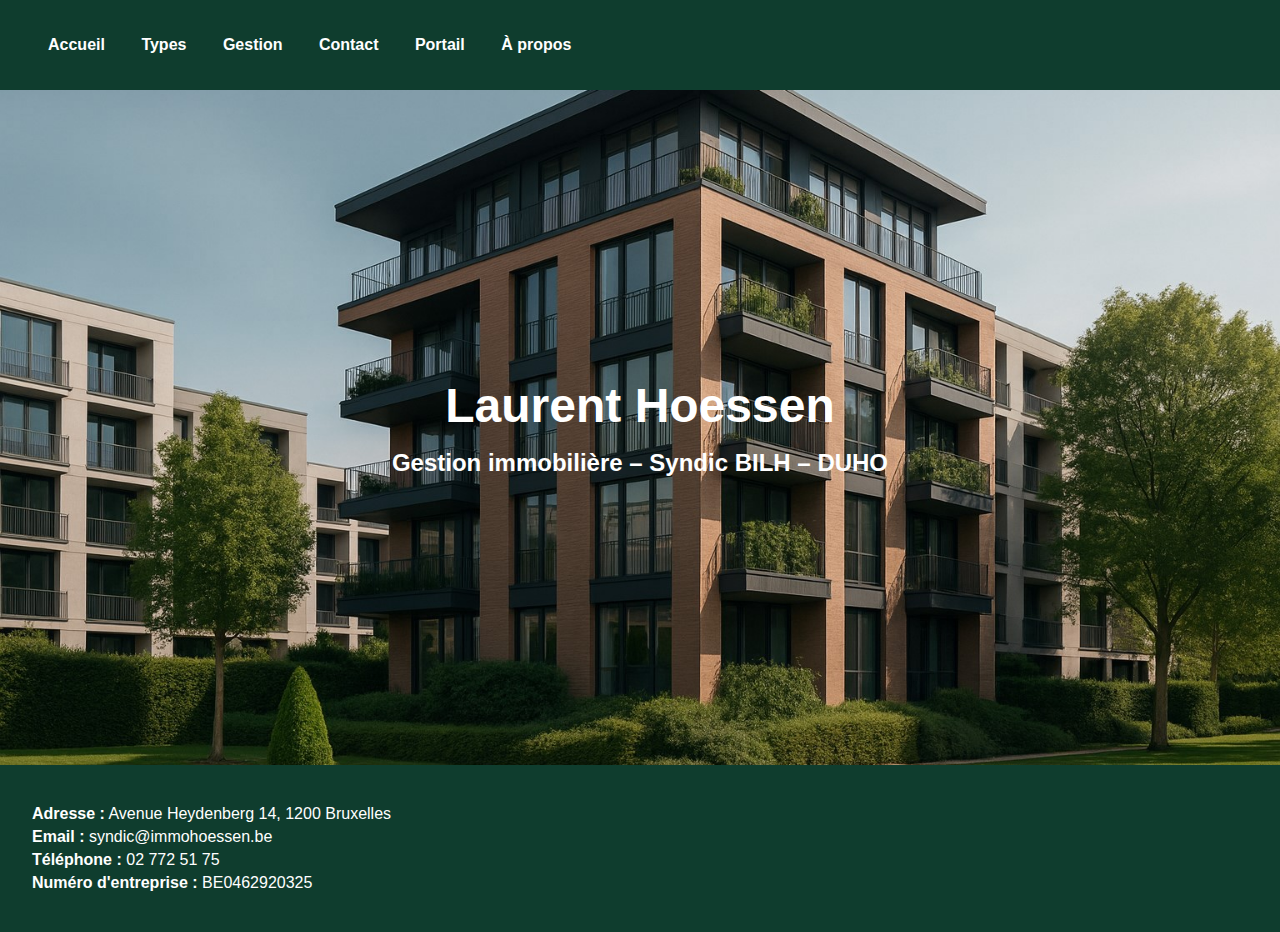
<file: index.html>
<!DOCTYPE html>
<html lang="fr">
<head>
  <meta charset="UTF-8">
  <meta name="viewport" content="width=device-width, initial-scale=1.0">
  <title>Accueil - Syndic Laurent Hoessen</title>
  <link rel="stylesheet" href="style.css">
  <style>
    body, html {
      margin: 0;
      padding: 0;
      height: 100%;
      font-family: Arial, sans-serif;
      background-color: white;
      color: white;
    }
    header {
      height: 10vh;
      background-color: #0f3d2e;
      display: flex;
      align-items: center;
      justify-content: space-between;
      padding: 0 2rem;
    }
    nav a {
      color: white;
      text-decoration: none;
      margin: 0 1rem;
      font-weight: bold;
    }
    .hero {
      height: 75vh;
      background-image: url('img/cover-plain2.jpg');
      background-size: cover;
      background-position: center;
      display: flex;
      flex-direction: column;
      align-items: center;
      justify-content: center;
      text-align: center;
    }
    .hero h1 {
      font-size: 3rem;
      margin: 0;
      color: white;
    }
    .hero h2 {
      font-size: 1.5rem;
      margin: 1rem 0 0;
      color: white;
    }
    footer {
      height: 15vh;
      background-color: #0f3d2e;
      color: white;
      display: flex;
      align-items: center;
      justify-content: space-between;
      padding: 1rem 2rem;
    }
    .footer-info {
      max-width: 60%;
    }
    .footer-info p {
      margin: 0.3rem 0;
    }
    .footer-map iframe {
      border: 0;
    }
    @media (max-width: 768px) {
      .footer-info {
        max-width: 100%;
      }
      .footer-map {
        display: none;
      }
    }
  </style>
</head>
<body>
  <header>
    <nav>
      <a href="index.html">Accueil</a>
      <a href="types.html">Types</a>
      <a href="gestion.html">Gestion</a>
      <a href="contacts.html">Contact</a>
      <a href="portail.html">Portail</a>
      <a href="apropos.html">À propos</a>
    </nav>
  </header>

  <section class="hero">
    <h1>Laurent Hoessen</h1>
    <h2>Gestion immobilière – Syndic BILH – DUHO</h2>
  </section>

    <footer>
    <div class="footer-info">
      <p><strong>Adresse :</strong> Avenue Heydenberg 14, 1200 Bruxelles</p>
      <p><strong>Email :</strong> syndic@immohoessen.be</p>
      <p><strong>Téléphone :</strong> 02 772 51 75</p>
      <p><strong>Numéro d'entreprise :</strong> BE0462920325</p>
    </div>
    <div class="footer-map">
      <iframe src="https://www.google.com/maps/embed?pb=!1m18!1m12!1m3!1d2519.1292243983067!2d4.429784376831809!3d50.85920757168085!2m3!1f0!2f0!3f0!3m2!1i1024!2i768!4f13.1!3m3!1m2!1s0x47c3dbdbba2b8e27%3A0x6f144d7bb3a45d88!2sAvenue%20Heydenberg%2014%2C%201200%20Woluwe-Saint-Lambert!5e0!3m2!1sfr!2sbe!4v1690308371045!5m2!1sfr!2sbe" width="300" height="100%" allowfullscreen="" loading="lazy" referrerpolicy="no-referrer-when-downgrade"></iframe>
    </div>
  </footer>

    </div>
  </footer>
</body>
</html>
</file>
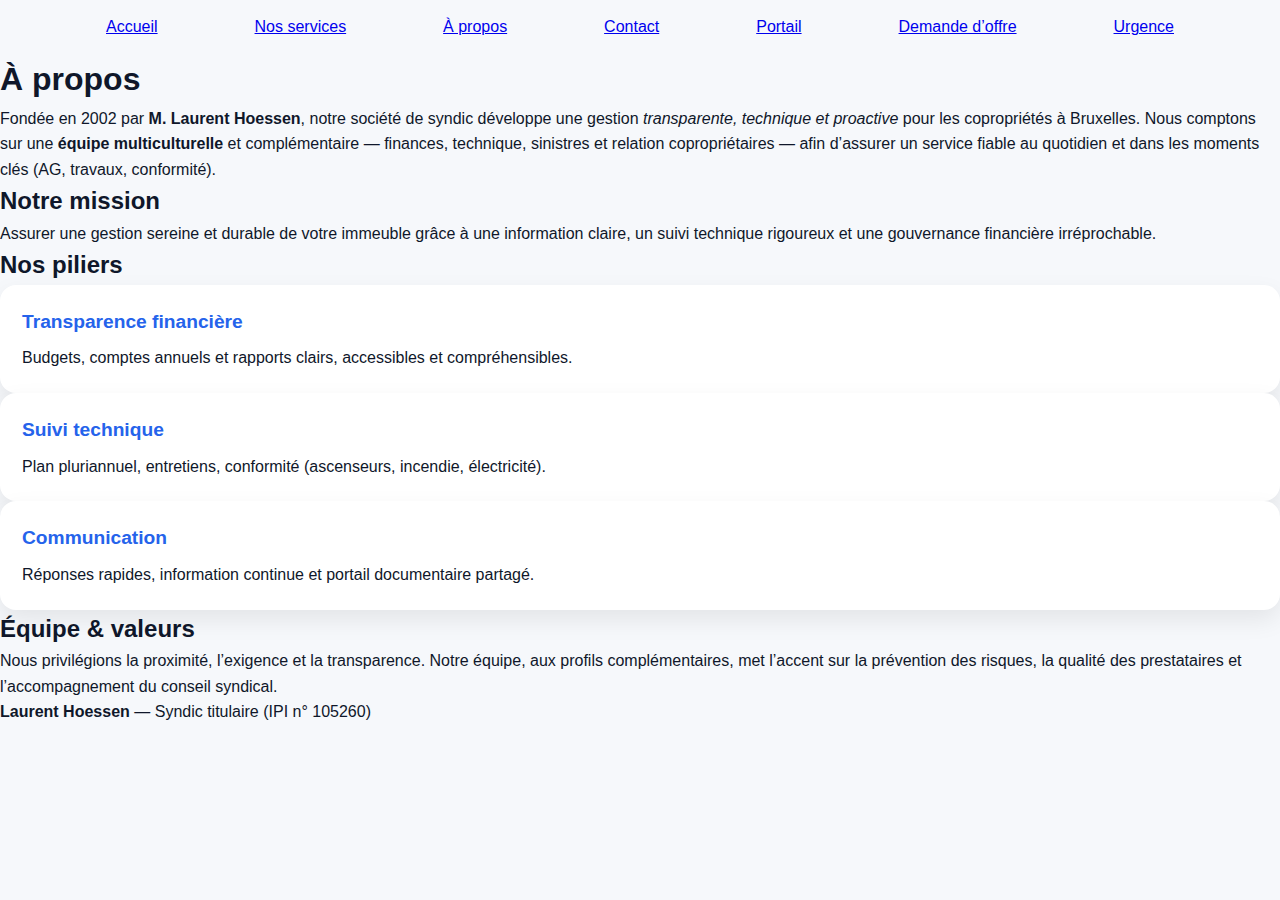
<file: apropos.html>
<!DOCTYPE html>
<html lang="fr">
<head>
  <meta charset="utf-8" />
  <meta name="viewport" content="width=device-width, initial-scale=1" />
  <title>À propos — Immo Hoessen</title>
  <link rel="icon" href="favicon.ico" />
  <link rel="stylesheet" href="styles.css" />
</head>
<body>
  <nav class="nav">
    <a href="index.html">Accueil</a>
    <a href="types.html">Nos services</a>
    <a href="apropos.html">À propos</a>
    <a href="contacts.html">Contact</a>
    <a href="portail.html">Portail</a>
    <a href="offre.html">Demande d’offre</a>
    <a href="urgence.html">Urgence</a>
  </nav>

 <main class="wrap apropos-page">
  <h1>À propos</h1>

  <p class="propos-text lead">
    Fondée en 2002 par <strong>M. Laurent Hoessen</strong>, notre société de syndic développe une gestion
    <em>transparente, technique et proactive</em> pour les copropriétés à Bruxelles. Nous comptons sur une
    <strong>équipe multiculturelle</strong> et complémentaire — finances, technique, sinistres et relation copropriétaires —
    afin d’assurer un service fiable au quotidien et dans les moments clés (AG, travaux, conformité).
  </p>

  <h2>Notre mission</h2>
  <p class="propos-text">
    Assurer une gestion sereine et durable de votre immeuble grâce à une information claire, un suivi technique rigoureux
    et une gouvernance financière irréprochable.
  </p>

  <h2>Nos piliers</h2>
  <div class="pillars">
    <article class="card">
      <h3>Transparence financière</h3>
      <p>Budgets, comptes annuels et rapports clairs, accessibles et compréhensibles.</p>
    </article>
    <article class="card">
      <h3>Suivi technique</h3>
      <p>Plan pluriannuel, entretiens, conformité (ascenseurs, incendie, électricité).</p>
    </article>
    <article class="card">
      <h3>Communication</h3>
      <p>Réponses rapides, information continue et portail documentaire partagé.</p>
    </article>
  </div>

  <h2>Équipe & valeurs</h2>
  <p class="propos-text">
    Nous privilégions la proximité, l’exigence et la transparence. Notre équipe, aux profils complémentaires, met l’accent
    sur la prévention des risques, la qualité des prestataires et l’accompagnement du conseil syndical.
  </p>

  <p class="signature">
    <strong>Laurent Hoessen</strong> — Syndic titulaire (IPI n° 105260)
  </p>
</main>



    </p>
  </main>
</body>
</html>
</file>
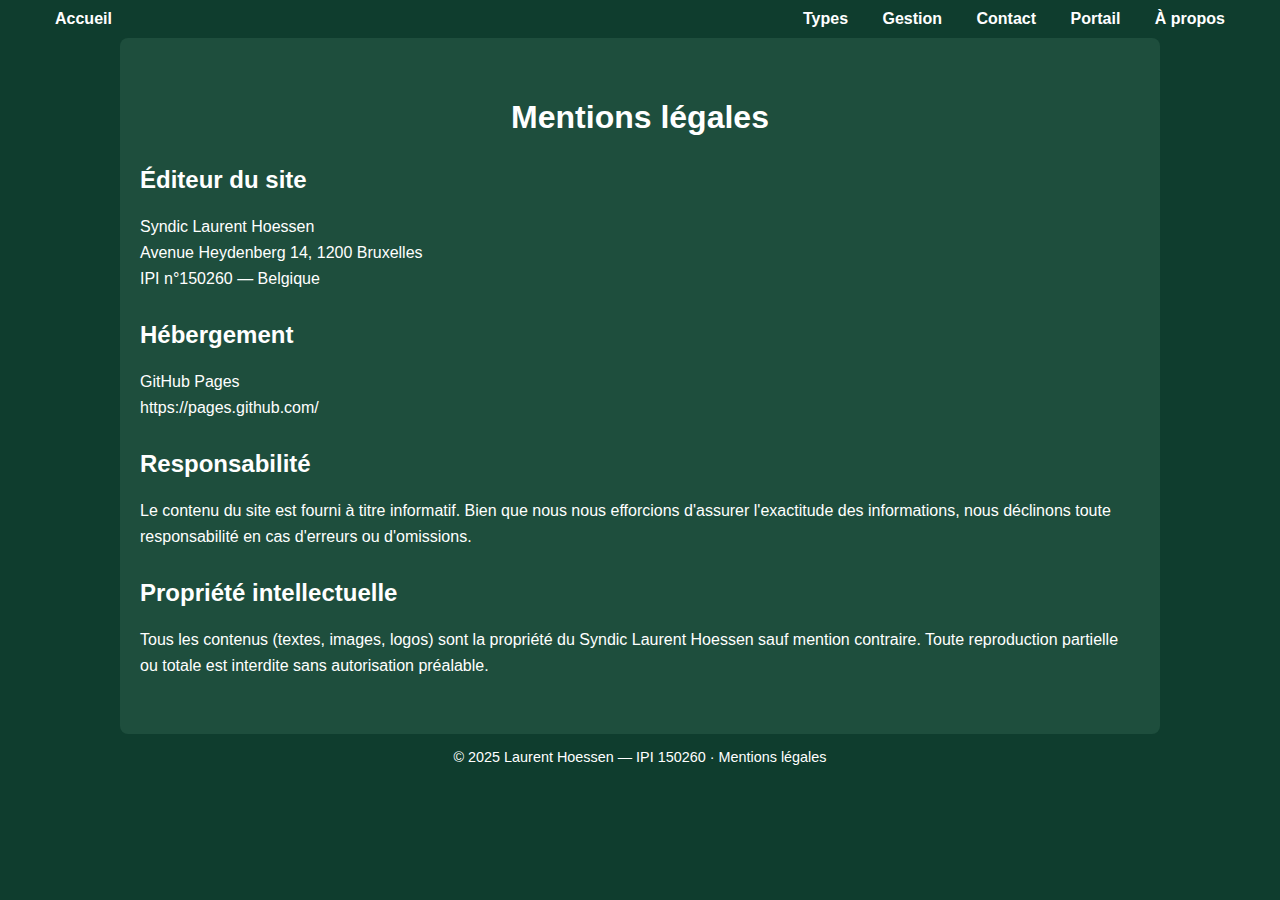
<file: mentions-legales.html>
<!DOCTYPE html>
<html lang="fr">
<head>
  <meta charset="UTF-8">
  <meta name="viewport" content="width=device-width, initial-scale=1.0">
  <title>Mentions légales - Syndic Laurent Hoessen</title>
  <style>
    body {
      margin: 0;
      font-family: Arial, sans-serif;
      background-color: #0f3d2e;
      color: white;
    }

    header {
      background-color: #0f3d2e;
      padding: 10px 20px;
    }

    nav {
      display: flex;
      justify-content: space-between;
      align-items: center;
      max-width: 1200px;
      margin: 0 auto;
    }

    nav a {
      color: white;
      text-decoration: none;
      margin: 0 15px;
      font-weight: bold;
    }

    nav a:hover {
      text-decoration: underline;
    }

    main {
      padding: 40px 20px;
      max-width: 1000px;
      margin: 0 auto;
      background-color: #1e4e3d;
      border-radius: 8px;
    }

    h1 {
      text-align: center;
      margin-bottom: 30px;
    }

    h2 {
      margin-top: 30px;
    }

    p {
      line-height: 1.6;
    }

    footer {
      background-color: #0f3d2e;
      color: white;
      text-align: center;
      padding: 15px;
      font-size: 0.9rem;
    }
  </style>
</head>
<body>

  <!-- MENU -->
  <header>
    <nav>
      <div><a href="index.html">Accueil</a></div>
      <div>
        <a href="types.html">Types</a>
        <a href="gestion.html">Gestion</a>
        <a href="contacts.html">Contact</a>
        <a href="portail.html">Portail</a>
        <a href="apropos.html">À propos</a>
      </div>
    </nav>
  </header>

  <!-- CONTEÚDO PRINCIPAL -->
  <main>
    <h1>Mentions légales</h1>

    <h2>Éditeur du site</h2>
    <p>
      Syndic Laurent Hoessen<br>
      Avenue Heydenberg 14, 1200 Bruxelles<br>
      IPI n°150260 — Belgique
    </p>

    <h2>Hébergement</h2>
    <p>
      GitHub Pages<br>
      https://pages.github.com/
    </p>

    <h2>Responsabilité</h2>
    <p>
      Le contenu du site est fourni à titre informatif. Bien que nous nous efforcions d'assurer l'exactitude des informations, nous déclinons toute responsabilité en cas d'erreurs ou d'omissions.
    </p>

    <h2>Propriété intellectuelle</h2>
    <p>
      Tous les contenus (textes, images, logos) sont la propriété du Syndic Laurent Hoessen sauf mention contraire. Toute reproduction partielle ou totale est interdite sans autorisation préalable.
    </p>
  </main>

  <!-- RODAPÉ -->
  <footer>
    © 2025 Laurent Hoessen — IPI 150260 · Mentions légales
  </footer>

</body>
</html>
</file>
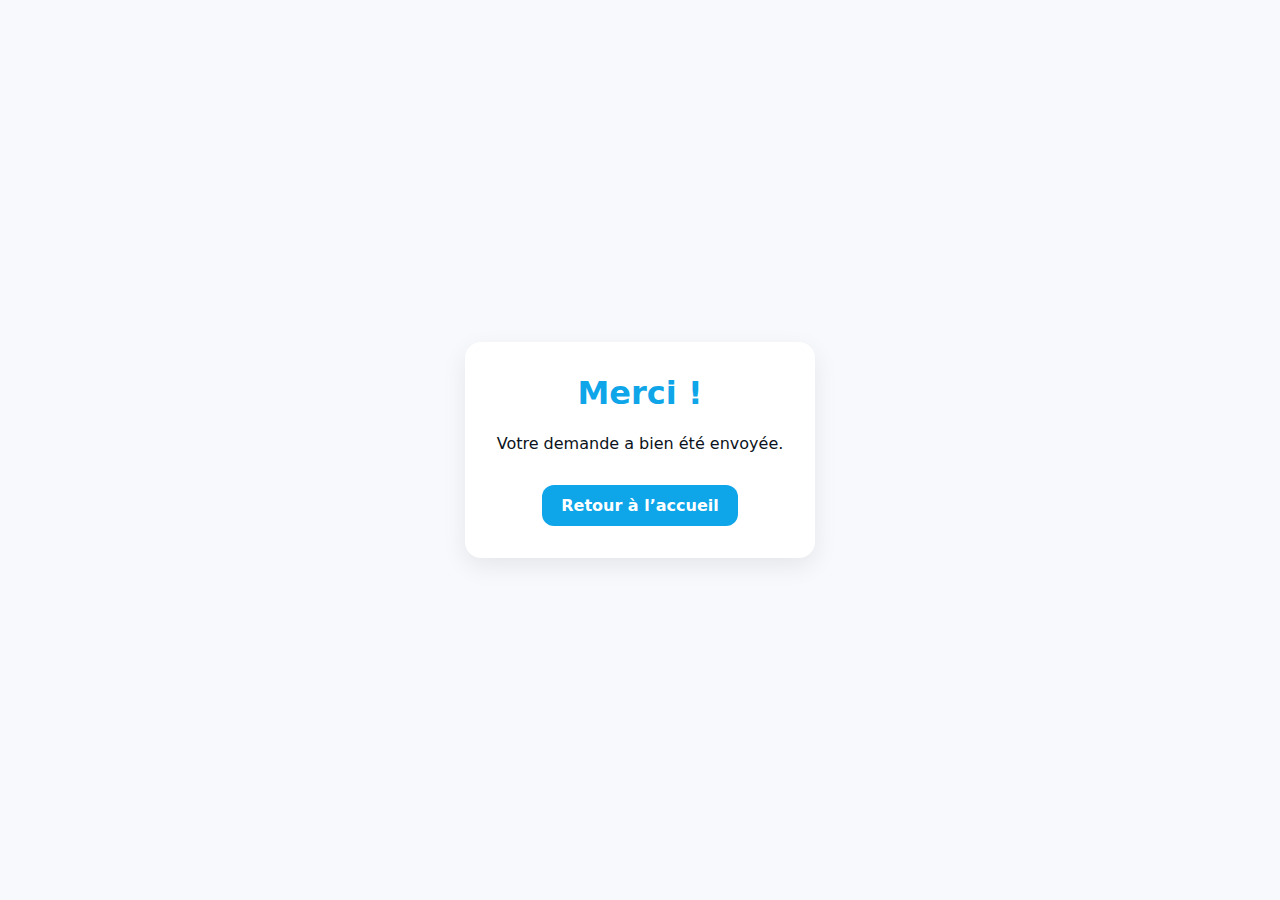
<file: merci.html>
<!DOCTYPE html>
<html lang="fr">
<head>
  <meta charset="UTF-8">
  <meta name="viewport" content="width=device-width, initial-scale=1.0">
  <title>Merci — Immo Hoessen</title>
  <link rel="icon" href="favicon.ico" />
  <style>
    body{
      font-family: system-ui, sans-serif;
      margin:0; padding:0;
      display:flex; align-items:center; justify-content:center;
      height:100vh; text-align:center;
      background:#f7f9fc; color:#0b1220;
    }
    .box{
      background:#fff; padding:2rem; border-radius:16px;
      box-shadow:0 8px 24px rgba(0,0,0,.08); max-width:500px;
    }
    h1{color:#0ea5e9; margin-top:0}
    p{margin:.5rem 0 1rem}
    a{display:inline-block; margin-top:1rem; text-decoration:none; color:#fff; background:#0ea5e9; padding:.7rem 1.2rem; border-radius:12px; font-weight:600}
    a:hover{background:#0284c7}
  </style>
</head>
<body>
  <div class="box">
    <h1>Merci !</h1>
    <p>Votre demande a bien été envoyée.</p>
    <a href="index.html">Retour à l’accueil</a>
  </div>
</body>
</html>
</file>
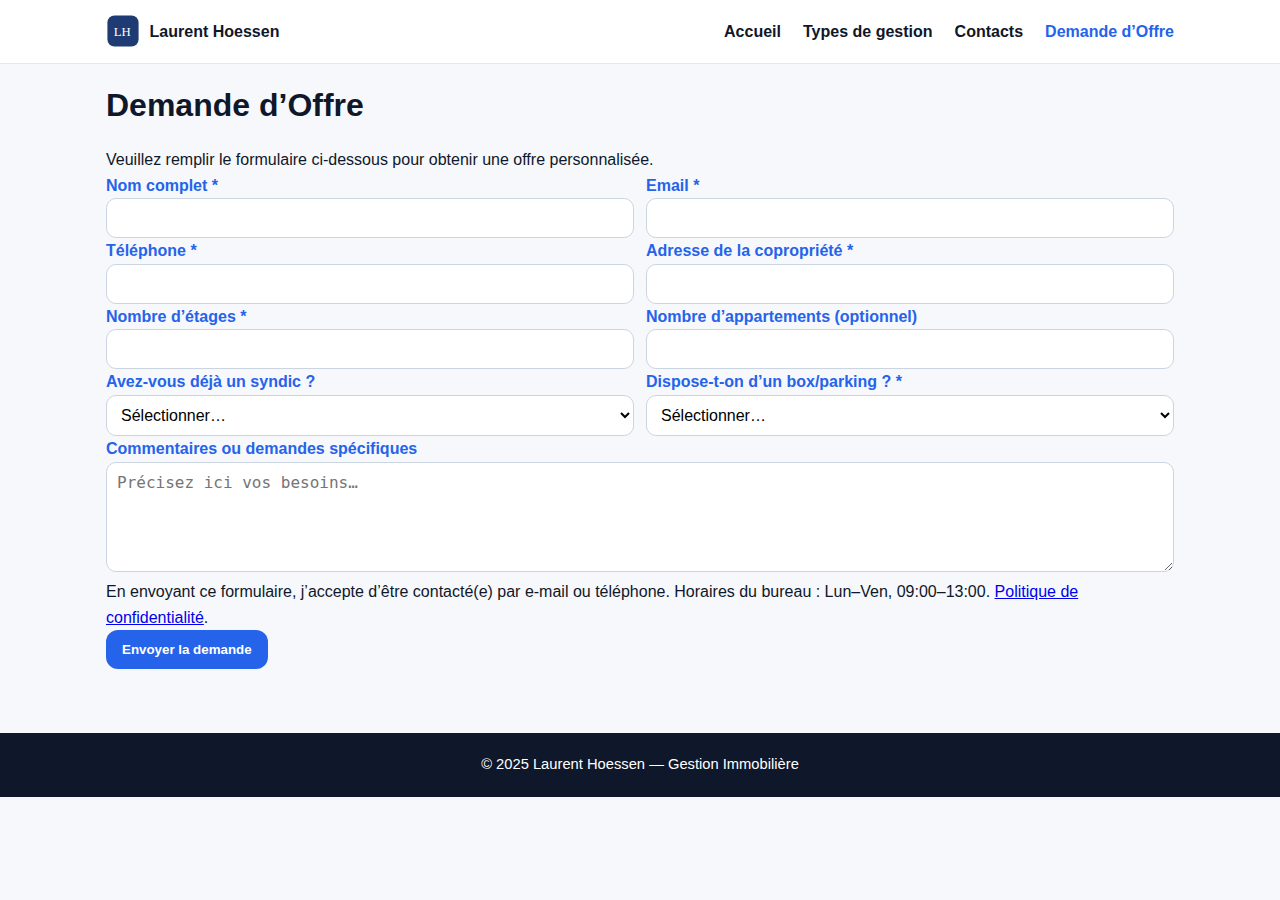
<file: offre.html>
<!DOCTYPE html>
<html lang="fr">
<head>
  <meta charset="UTF-8">
  <meta name="viewport" content="width=device-width, initial-scale=1">
  <title>Demande d’Offre — Laurent Hoessen</title>
  <link rel="stylesheet" href="styles.css?v=4">
</head>
<body>

<header class="site-header">
  <nav class="nav">
    <a class="brand" href="index.html">
      <img src="img/logo.svg" alt="Logo LH" width="34" height="34">
      <span>Laurent&nbsp;Hoessen</span>
    </a>
    <div class="menu">
      <a href="index.html">Accueil</a>
      <a href="types.html">Types de gestion</a>
      <a href="contacts.html">Contacts</a>
      <a href="offre.html" class="ativo">Demande d’Offre</a>
    </div>
  </nav>
</header>

<h1 class="page-title">Demande d’Offre</h1>

<div class="container">
  <p>Veuillez remplir le formulaire ci-dessous pour obtenir une offre personnalisée.</p>
  <form action="https://formspree.io/f/xxxxxx" method="POST">
    <div class="row">
      <div>
        <label>Nom complet *</label>
        <input type="text" name="nom" required>
      </div>
      <div>
        <label>Email *</label>
        <input type="email" name="email" required>
      </div>
    </div>

    <div class="row">
      <div>
        <label>Téléphone *</label>
        <input type="tel" name="telephone" required>
      </div>
      <div>
        <label>Adresse de la copropriété *</label>
        <input type="text" name="adresse" required>
      </div>
    </div>

    <div class="row">
      <div>
        <label>Nombre d’étages *</label>
        <input type="number" name="etages" required>
      </div>
      <div>
        <label>Nombre d’appartements (optionnel)</label>
        <input type="number" name="appartements">
      </div>
    </div>

    <div class="row">
      <div>
        <label>Avez-vous déjà un syndic ?</label>
        <select name="syndic">
          <option value="">Sélectionner…</option>
          <option value="oui">Oui</option>
          <option value="non">Non</option>
        </select>
      </div>
      <div>
        <label>Dispose-t-on d’un box/parking ? *</label>
        <select name="parking" required>
          <option value="">Sélectionner…</option>
          <option value="oui">Oui</option>
          <option value="non">Non</option>
        </select>
      </div>
    </div>

    <div>
      <label>Commentaires ou demandes spécifiques</label>
      <textarea name="commentaires" placeholder="Précisez ici vos besoins…"></textarea>
    </div>

    <p class="note">
      En envoyant ce formulaire, j’accepte d’être contacté(e) par e-mail ou téléphone.  
      Horaires du bureau : Lun–Ven, 09:00–13:00. <a href="#">Politique de confidentialité</a>.
    </p>

    <button type="submit">Envoyer la demande</button>
  </form>
</div>

<footer>
  <p>© 2025 Laurent Hoessen — Gestion Immobilière</p>
</footer>

</body>
</html>
</file>
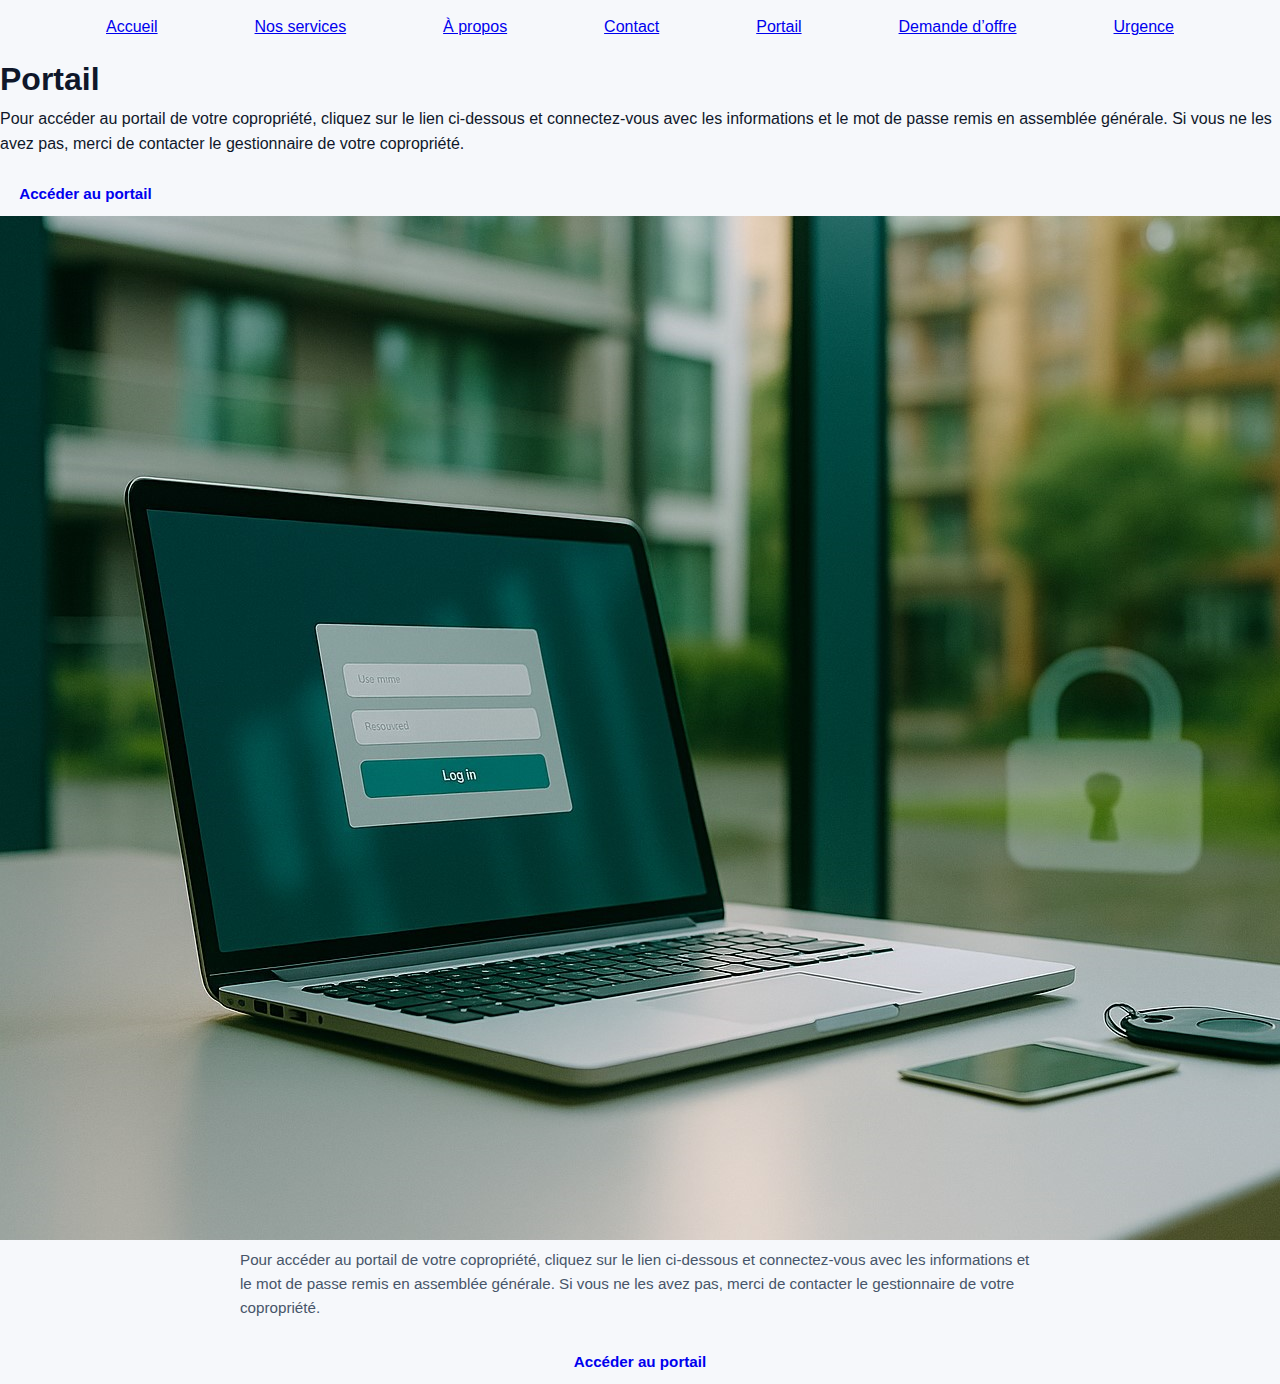
<file: portail.html>
<!DOCTYPE html>
<html lang="fr">
<head>
  <meta charset="utf-8" />
  <meta name="viewport" content="width=device-width, initial-scale=1" />
  <title>Portail — Immo Hoessen</title>
  <link rel="icon" href="favicon.ico" />
  <link rel="stylesheet" href="styles.css" />
</head>
<body>
  <nav class="nav">
    <a href="index.html">Accueil</a>
    <a href="types.html">Nos services</a>
    <a href="apropos.html">À propos</a>
    <a href="contacts.html">Contact</a>
    <a href="portail.html">Portail</a>
    <a href="offre.html">Demande d’offre</a>
    <a href="urgence.html">Urgence</a>
  </nav>

  <main class="wrap">
    <main class="wrap">
  <div class="section-head">
    <h1>Portail</h1>
  </div>

  <!-- BLOCO EM 2 COLUNAS: texto à esquerda, imagem à direita -->
  <section class="portail-split">
    <div class="portail-text">
      <p>
        Pour accéder au portail de votre copropriété, cliquez sur le lien ci-dessous et connectez-vous avec
        les informations et le mot de passe remis en assemblée générale. Si vous ne les avez pas, merci de
        contacter le gestionnaire de votre copropriété.
      </p>

      <div style="margin-top:1rem;">
        <a class="btn" href="http://immohoessen.quickconnect.to" target="_blank" rel="noopener">
          Accéder au portail
        </a>
      </div>
    </div>

    <figure class="portail-media">
      <!-- use o nome real do arquivo que você subiu na pasta img/ -->
      <img src="img/portail-office.png" alt="Portail de copropriété sécurisé — Immo Hoessen" loading="lazy">
    </figure>
  </section>
</main>


    </div>

    <p class="muted" style="max-width:800px; margin: 0 auto 1rem; text-align:left;">
      Pour accéder au portail de votre copropriété, cliquez sur le lien ci-dessous et connectez-vous avec
      les informations et le mot de passe remis en assemblée générale. Si vous ne les avez pas, merci de
      contacter le gestionnaire de votre copropriété.
    </p>

    <div style="text-align:center; margin-top:1.25rem;">
      <a class="btn" href="http://immohoessen.quickconnect.to" target="_blank" rel="noopener">Accéder au portail</a>
    </div>
  </main>
</body>
</html>
</file>
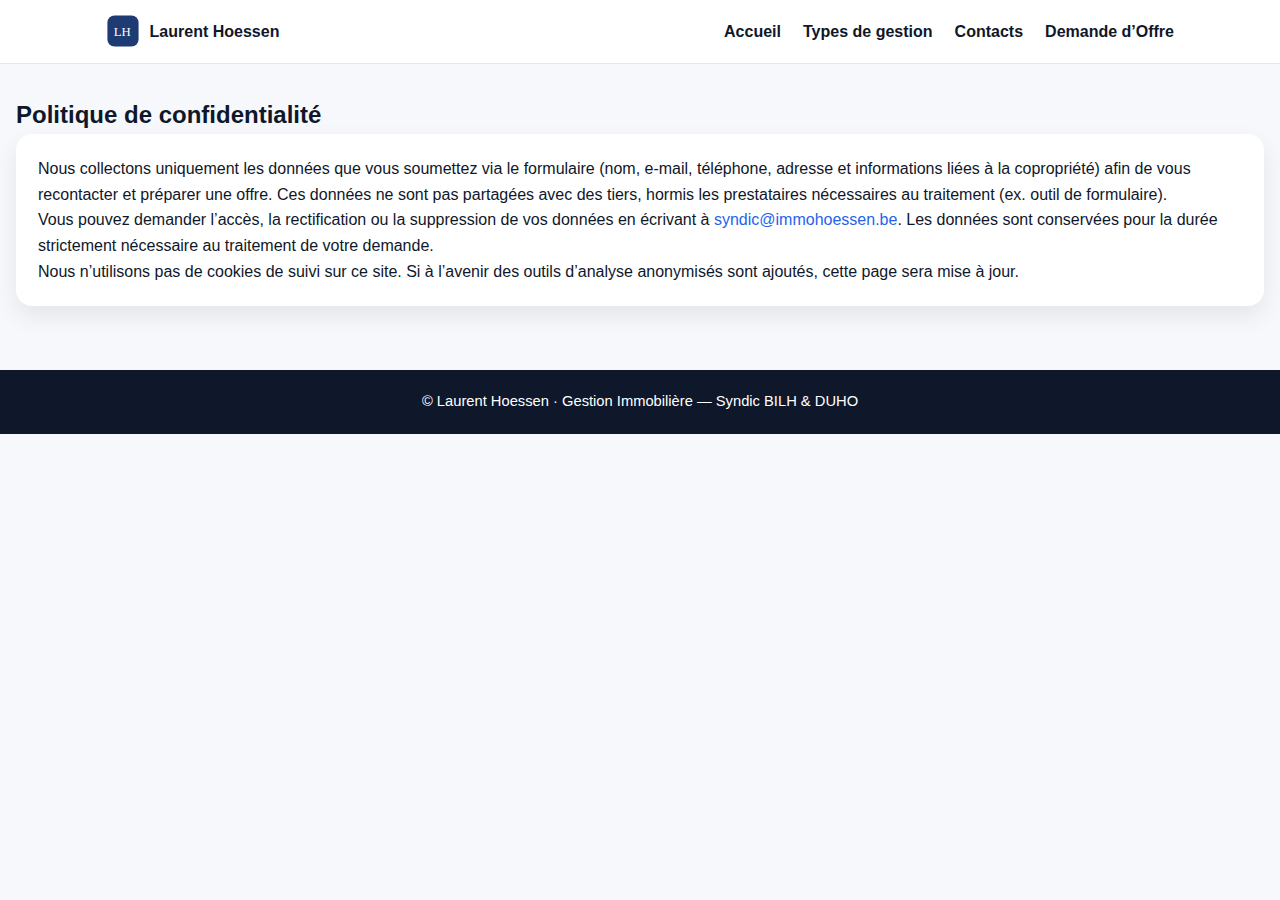
<file: privacite.html>
<!DOCTYPE html>
<html lang="fr">
<head>
  <meta charset="UTF-8">
  <meta name="viewport" content="width=device-width, initial-scale=1">
  <title>Politique de confidentialité — Laurent Hoessen</title>
  <meta name="description" content="Informations sur la collecte et l’utilisation des données via le formulaire.">
  <link rel="stylesheet" href="styles.css">
  <link rel="icon" type="image/svg+xml" href="img/favicon.svg">
</head>
<body>
<header class="site-header">
  <nav class="nav" aria-label="Navigation principale">
    <a class="brand" href="index.html"><img src="img/logo.svg" alt="" width="34" height="34"><span>Laurent&nbsp;Hoessen</span></a>
    <div class="menu">
      <a href="index.html">Accueil</a>
      <a href="types.html">Types de gestion</a>
      <a href="contacts.html">Contacts</a>
      <a href="offre.html">Demande d’Offre</a>
    </div>
  </nav>
</header>

<main class="section">
  <h2 class="title">Politique de confidentialité</h2>
  <div class="card">
    <p>Nous collectons uniquement les données que vous soumettez via le formulaire (nom, e‑mail, téléphone, adresse et informations liées à la copropriété) afin de vous recontacter et préparer une offre. Ces données ne sont pas partagées avec des tiers, hormis les prestataires nécessaires au traitement (ex. outil de formulaire).</p>
    <p>Vous pouvez demander l’accès, la rectification ou la suppression de vos données en écrivant à <a href="mailto:syndic@immohoessen.be">syndic@immohoessen.be</a>. Les données sont conservées pour la durée strictement nécessaire au traitement de votre demande.</p>
    <p>Nous n’utilisons pas de cookies de suivi sur ce site. Si à l’avenir des outils d’analyse anonymisés sont ajoutés, cette page sera mise à jour.</p>
  </div>
</main>

<footer>© <span id="ano"></span> Laurent Hoessen · Gestion Immobilière — Syndic BILH &amp; DUHO</footer>
<script src="scripts.js"></script>
</body>
</html>
</file>
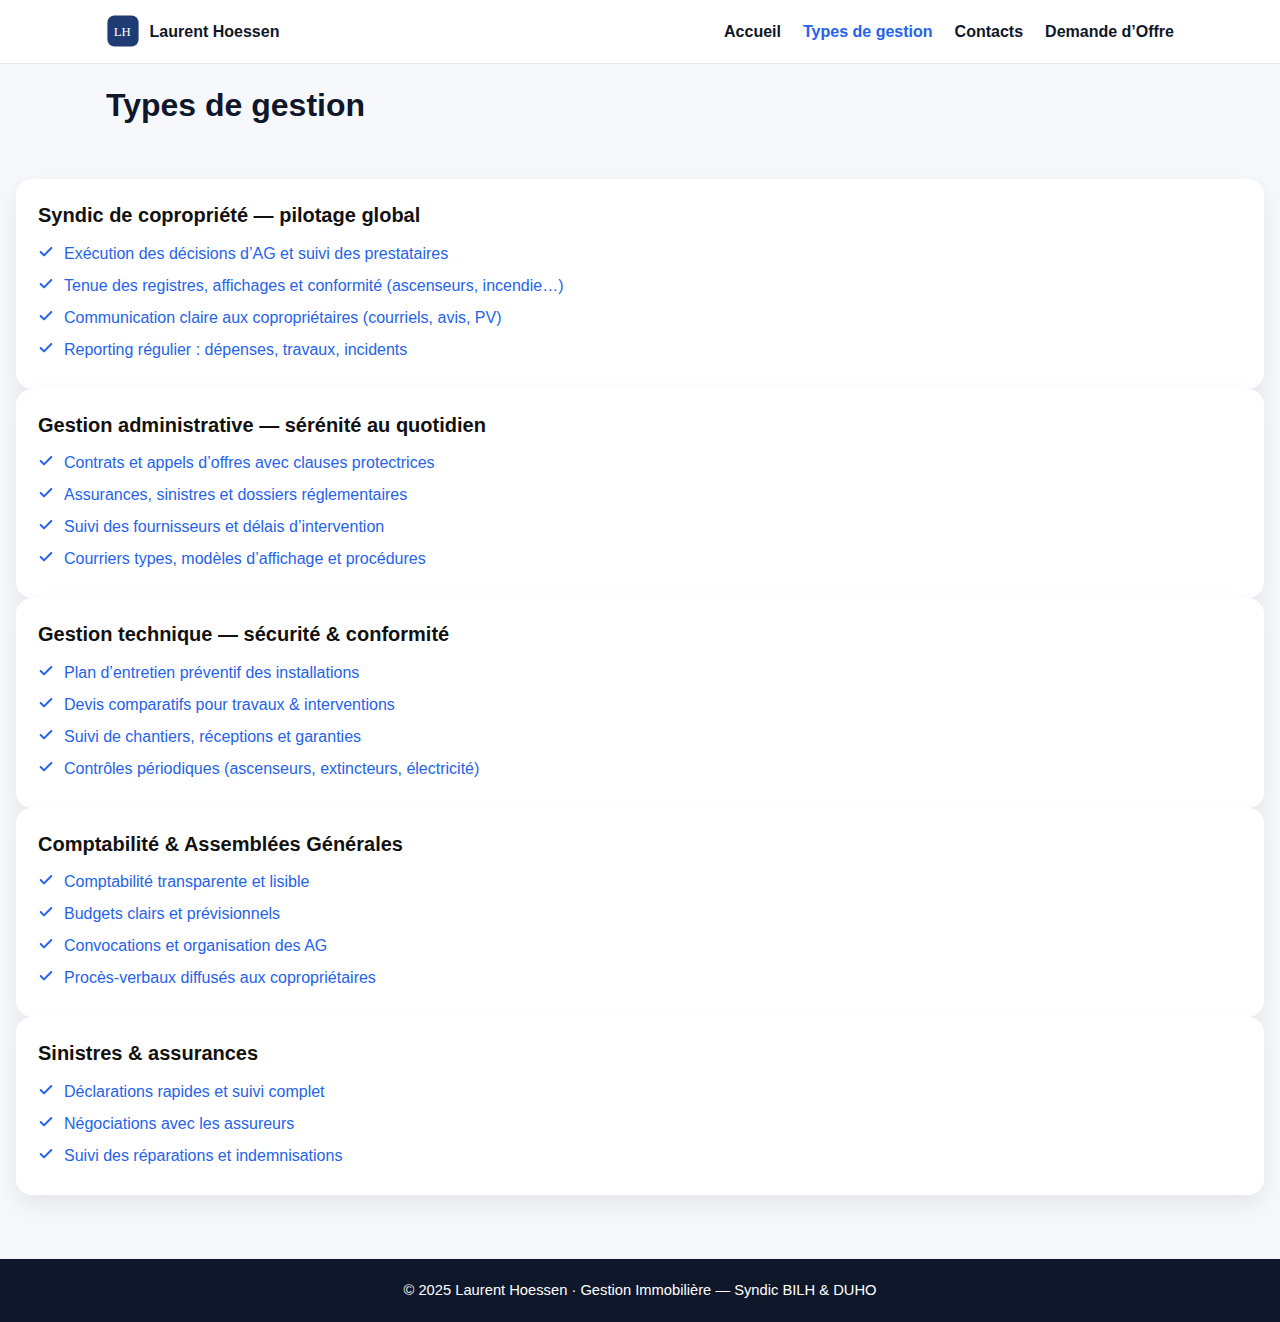
<file: types.html>
<!DOCTYPE html>
<html lang="fr">
<head>
  <meta charset="UTF-8" />
  <meta name="viewport" content="width=device-width, initial-scale=1" />
  <title>Types de gestion — Laurent Hoessen</title>
  <link rel="stylesheet" href="styles.css?v=4">

  <link rel="icon" type="image/svg+xml" href="img/logo.svg" />
</head>
<body>
<header class="site-header">
  <nav class="nav" aria-label="Navigation principale">
    <a class="brand" href="index.html" aria-label="Accueil">
      <img src="img/logo.svg" alt="Logo LH" width="34" height="34" />
      <span>Laurent&nbsp;Hoessen</span>
    </a>
    <div class="menu">
      <a href="index.html">Accueil</a>
      <a href="types.html" class="ativo" aria-current="page">Types de gestion</a>
      <a href="contacts.html">Contacts</a>
      <a href="offre.html">Demande d’Offre</a>
    </div>
  </nav>
</header>
<h1 class="page-title">Types de gestion</h1>


<main class="section">
  <section class="service-card">
    <h2>Syndic de copropriété — pilotage global</h2>
    <ul>
      <li>Exécution des décisions d’AG et suivi des prestataires</li>
      <li>Tenue des registres, affichages et conformité (ascenseurs, incendie…)</li>
      <li>Communication claire aux copropriétaires (courriels, avis, PV)</li>
      <li>Reporting régulier : dépenses, travaux, incidents</li>
    </ul>
  </section>

  <section class="service-card">
    <h2>Gestion administrative — sérénité au quotidien</h2>
    <ul>
      <li>Contrats et appels d’offres avec clauses protectrices</li>
      <li>Assurances, sinistres et dossiers réglementaires</li>
      <li>Suivi des fournisseurs et délais d’intervention</li>
      <li>Courriers types, modèles d’affichage et procédures</li>
    </ul>
  </section>

  <section class="service-card">
    <h2>Gestion technique — sécurité &amp; conformité</h2>
    <ul>
      <li>Plan d’entretien préventif des installations</li>
      <li>Devis comparatifs pour travaux & interventions</li>
      <li>Suivi de chantiers, réceptions et garanties</li>
      <li>Contrôles périodiques (ascenseurs, extincteurs, électricité)</li>
    </ul>
  </section>

  <section class="service-card">
    <h2>Comptabilité &amp; Assemblées Générales</h2>
    <ul>
      <li>Comptabilité transparente et lisible</li>
      <li>Budgets clairs et prévisionnels</li>
      <li>Convocations et organisation des AG</li>
      <li>Procès-verbaux diffusés aux copropriétaires</li>
    </ul>
  </section>

  <section class="service-card">
    <h2>Sinistres &amp; assurances</h2>
    <ul>
      <li>Déclarations rapides et suivi complet</li>
      <li>Négociations avec les assureurs</li>
      <li>Suivi des réparations et indemnisations</li>
    </ul>
  </section>
</main>

<footer>
  <p>© 2025 Laurent Hoessen · Gestion Immobilière — Syndic BILH &amp; DUHO</p>
</footer>
</body>
</html>
</file>
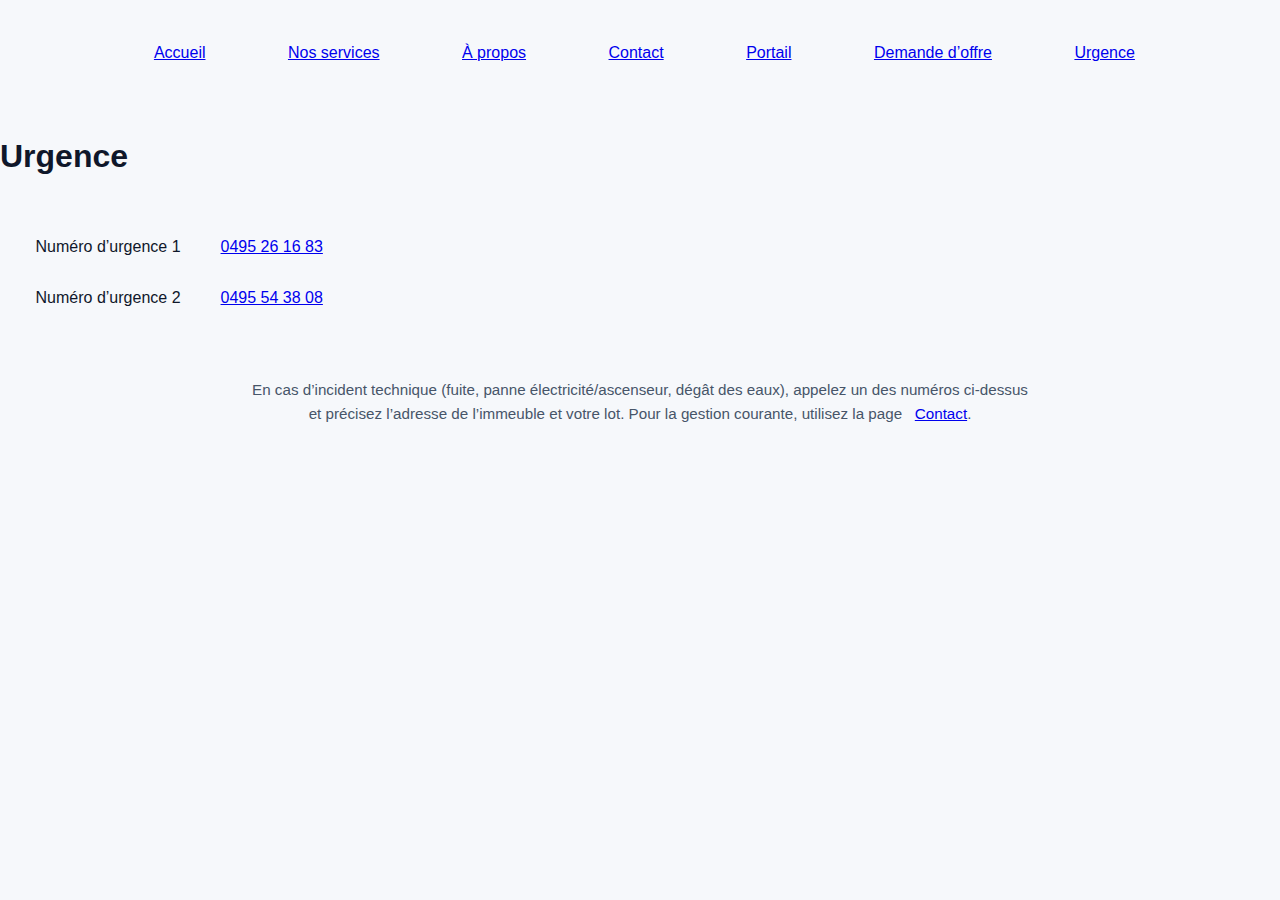
<file: urgence.html>
<!DOCTYPE html>
<html lang="fr">
<head>
  <meta charset="utf-8" />
  <meta name="viewport" content="width=device-width, initial-scale=1" />
  <title>Urgence — Immo Hoessen</title>
  <link rel="icon" href="favicon.ico" />
  <link rel="stylesheet" href="styles.css" />
  <style>
    .urg-box{max-width:800px; margin:2rem auto; background:#fff; border:1px solid var(--line); border-radius:16px; padding:1.5rem}
    .urg-item{display:flex; align-items:center; justify-content:space-between; padding:.8rem 0; border-bottom:1px dashed var(--line)}
    .urg-item:last-child{border-bottom:none}
    .urg-item a{font-weight:700; text-decoration:none; color:#FF0000;} /* Cor alterada para vermelho */
  </style>
</head>
<body>
  <nav class="nav">
    <a href="index.html">Accueil</a>
    <a href="types.html">Nos services</a>
    <a href="apropos.html">À propos</a>
    <a href="contacts.html">Contact</a>
    <a href="portail.html">Portail</a>
    <a href="offre.html">Demande d’offre</a>
    <a href="urgence.html">Urgence</a>
  </nav>

  <main class="wrap">
    <h1>Urgence</h1>
    <div class="urg-box">
      <div class="urg-item">
        <span>Numéro d’urgence 1</span>
        <a href="tel:+32495261683">0495 26 16 83</a>
      </div>
      <div class="urg-item">
        <span>Numéro d’urgence 2</span>
        <a href="tel:+32495543808">0495 54 38 08</a>
      </div>
    </div>

    <p class="muted" style="text-align:center; max-width:800px; margin: 1rem auto 0;">
  En cas d’incident technique (fuite, panne électricité/ascenseur, dégât des eaux), appelez un des numéros ci-dessus
  et précisez l’adresse de l’immeuble et votre lot. Pour la gestion courante, utilisez la page
  <a href="contacts.html">Contact</a>.
</p>

    </p>
  </main>
</body>
</html>
</file>
<file: style.css>
<!DOCTYPE html>
<html lang="fr">
<head>
  <meta charset="utf-8" />
  <meta name="viewport" content="width=device-width,initial-scale=1" />
  <title>Laurent Hoessen — Gestion immobilière</title>
  <meta name="description" content="Syndic de copropriété à Bruxelles. Gestion transparente, réactive et professionnelle." />

  <!-- Open Graph -->
  <meta property="og:title" content="Laurent Hoessen — Gestion immobilière" />
  <meta property="og:description" content="Syndic de copropriété à Bruxelles. Gestion transparente, réactive et professionnelle." />
  <meta property="og:type" content="website" />
  <meta property="og:image" content="img/cover-plain2.jpg" />
  <meta property="og:image:alt" content="Résidence moderne avec espaces verts" />

  <!-- Preload da imagem de capa -->
  <link rel="preload" as="image" href="img/cover-plain2.jpg" />

  <!-- CSS correto (renomeado para style.css) -->
  <link rel="stylesheet" href="style.css" />
</head>
<body>
  <!-- NAV -->
  <header class="site-header">
    <nav class="navbar container">
      <a class="brand" href="index.html">Laurent Hoessen</a>
      <button class="nav-toggle" aria-label="Ouvrir le menu" aria-expanded="false">☰</button>
      <ul class="nav-menu">
        <li><a href="types.html">Types</a></li>
        <li><a href="gestion.html">Gestion</a></li>
        <li><a href="offre.html">Offre</a></li>
        <li><a href="portail.html">Portail</a></li>
        <li><a href="apropos.html">À propos</a></li>
        <li><a href="contacts.html">Contact</a></li>
        <li><a href="urgence.html">Urgence</a></li>
      </ul>
    </nav>
  </header>

  <!-- HERO (Capa) -->
  <section class="hero" role="banner" aria-label="Image de couverture">
    <div class="hero__overlay"></div>
    <div class="hero__content container">
      <h1 class="hero__title">Laurent Hoessen — Gestion immobilière</h1>
      <p class="hero__subtitle">Votre syndic de confiance à Bruxelles</p>
      <div class="hero__actions">
        <a class="btn btn-primary" href="offre.html">Demander une offre</a>
        <a class="btn btn-outline" href="portail.html">Accéder au portail</a>
      </div>
    </div>
  </section>

  <!-- Conteúdo -->
  <main class="container section">
    <h2>Gestion claire, proactive et humaine</h2>
    <p>Nous accompagnons les copropriétés avec transparence, réactivité et une communication continue.</p>
  </main>

  <!-- Footer -->
  <footer class="site-footer">
    <div class="container footer-line">
      <span>Horaires: Lun–Ven 9:00–17:00</span>
      <span>•</span>
      <a href="mailto:syndic@immohoessen.be">syndic@immohoessen.be</a>
    </div>
    <div class="container legal">
      <small>© <span id="year"></span> Laurent Hoessen — Tous droits réservés.</small>
    </div>
  </footer>

  <script>
    // Atualiza ano no rodapé
    document.getElementById('year').textContent = new Date().getFullYear();

    // Toggle menu mobile
    const toggle = document.querySelector('.nav-toggle');
    const menu = document.querySelector('.nav-menu');
    if (toggle) {
      toggle.addEventListener('click', () => {
        const open = toggle.getAttribute('aria-expanded') === 'true';
        toggle.setAttribute('aria-expanded', String(!open));
        menu.classList.toggle('open');
      });
    }
  </script>
</body>
</html>
</file>
<file: styles.css>
/* ===== Reset & Base ===== */
*{margin:0;padding:0;box-sizing:border-box}
html{scroll-behavior:smooth}
body{font-family:Arial,Helvetica,sans-serif;color:#0f172a;background:#f6f8fb;line-height:1.6}

/* ===== Header / Nav ===== */
.site-header{background:#fff;border-bottom:1px solid #e5e7eb;position:sticky;top:0;z-index:1000}
.nav{max-width:1100px;margin:0 auto;padding:.9rem 1rem;display:flex;align-items:center;justify-content:space-between}
.brand{display:flex;gap:.6rem;align-items:center;text-decoration:none;color:#0f172a;font-weight:900}
.menu a{margin-left:1.1rem;text-decoration:none;color:#0f172a;font-weight:700}
.menu a:hover,.menu a.ativo{color:#2563eb}

/* ===== Hero ===== */
.hero{
  height:80vh;position:relative;display:flex;align-items:center;justify-content:center;
  text-align:center;color:#fff;
  background:
    linear-gradient(180deg,rgba(0,0,0,.35) 0%, rgba(0,0,0,.35) 45%, rgba(2,6,23,.55) 100%),
    url("img/cover.jpg") center/cover no-repeat;
}
.hero-inner{max-width:1000px;padding:2rem}
.hero h1{font-size:clamp(40px,6vw,64px);font-weight:900;margin-bottom:.3rem}
.hero .sub{font-size:clamp(18px,2.2vw,26px);opacity:.95}
.hero .tagline{margin-top:.4rem;font-size:clamp(16px,2vw,20px);opacity:.95}

/* Faixa translúcida com botões */
.hero-bar{
  position:absolute;left:0;right:0;bottom:0;
  background:rgba(37,99,235,.82);
  backdrop-filter:blur(6px);
  padding:16px 12px;
  display:flex;justify-content:center
}
.hero-buttons{display:flex;gap:14px;flex-wrap:wrap;justify-content:center}
.btn{display:inline-block;padding:.6rem 1.2rem;border-radius:10px;font-weight:800;text-decoration:none;transition:transform .15s ease,opacity .2s ease;font-size:.95rem}
.btn-primary{background:#fff;color:#2563eb}
.btn-outline{border:2px solid #fff;color:#fff;background:transparent}
.btn:hover{transform:translateY(-2px);opacity:.92}

/* ===== Section de cartões ===== */
.section{padding:2rem 1rem}
.info-row{display:flex;gap:18px;flex-wrap:wrap;justify-content:center;max-width:1100px;margin:0 auto}
.card{background:#fff;border-radius:16px;box-shadow:0 10px 24px rgba(0,0,0,.08);padding:22px;flex:1;min-width:280px}
.card h3{font-size:1.2rem;margin-bottom:.5rem;font-weight:900;color:#2563eb}
.card a{color:#2563eb;text-decoration:none}
.card a:hover{text-decoration:underline}
.muted{color:#475569;font-size:.95rem}

/* ===== Page title & container (usados nas internas) ===== */
.page-title{font-size:2rem;font-weight:900;margin:1rem auto 1rem;max-width:1100px;padding:0 1rem}
.container{max-width:1100px;margin:0 auto;padding:0 1rem 2rem}

/* ===== Contacts (contacts.html) ===== */
.contacts-wrap{max-width:1100px;margin:0 auto;padding:2rem 1rem;display:grid;gap:16px}
.contact-card{background:#fff;border-radius:16px;box-shadow:0 10px 24px rgba(0,0,0,.08);padding:18px 20px}
.contact-card p{margin:8px 0;line-height:1.45}
.contact-label{font-weight:900;color:#000}
.contact-value,.contact-card a{color:#2563eb;text-decoration:none;font-weight:700}
.contact-card a:hover{text-decoration:underline}
.card-grid{display:grid;grid-template-columns:repeat(auto-fit,minmax(280px,1fr));gap:16px}

/* ===== Types (types.html) ===== */
.toc{display:flex;flex-wrap:wrap;gap:12px;margin:20px 0 24px;justify-content:center}
.pill{display:inline-block;padding:10px 18px;border:2px solid #2563eb;border-radius:8px;font-weight:800;color:#2563eb;text-decoration:none;transition:.2s}
.pill:hover{background:#2563eb;color:#fff}

.service-list{display:grid;gap:16px}
.service-card{background:#fff;border-radius:16px;padding:20px 22px;box-shadow:0 10px 24px rgba(0,0,0,.08)}
.service-card h2{font-size:1.25rem;margin:0 0 .6rem;color:#111}

/* Ícones pequenos (check) nos itens da lista */
.service-card ul{list-style:none;margin-left:0}
.service-card li{
  position:relative;padding-left:26px;margin:.4rem 0;color:#2563eb
}
.service-card li::before{
  content:"";position:absolute;left:0;top:.2rem;width:16px;height:16px;
  background-image:url("data:image/svg+xml,%3Csvg xmlns='http://www.w3.org/2000/svg' width='16' height='16' viewBox='0 0 24 24' fill='none' stroke='%232563eb' stroke-width='3' stroke-linecap='round' stroke-linejoin='round'%3E%3Cpath d='M20 6L9 17l-5-5'/%3E%3C/svg%3E");
  background-repeat:no-repeat;background-size:contain;background-position:center
}

/* ===== Form (offre.html) ===== */
form .row{display:grid;grid-template-columns:1fr 1fr;gap:12px}
@media(max-width:800px){form .row{grid-template-columns:1fr}}
label{font-weight:800;color:#2563eb}
input,textarea,select{width:100%;padding:10px;border:1px solid #cbd5e1;border-radius:10px;background:#fff;font-size:1rem}
textarea{min-height:110px;resize:vertical}
button[type=submit],.btn-submit{background:#2563eb;color:#fff;border:none;border-radius:12px;padding:12px 16px;font-weight:800;cursor:pointer}
button[type=submit]:hover,.btn-submit:hover{opacity:.9}

/* ===== Footer ===== */
footer{background:#0f172a;color:#fff;padding:20px;text-align:center;font-size:.92rem;margin-top:2rem}

/* ===== Responsivo ===== */
@media(max-width:640px){
  .hero-buttons{flex-direction:column;gap:.7rem;align-items:stretch}
  .btn{width:100%;text-align:center}
}
</file>
